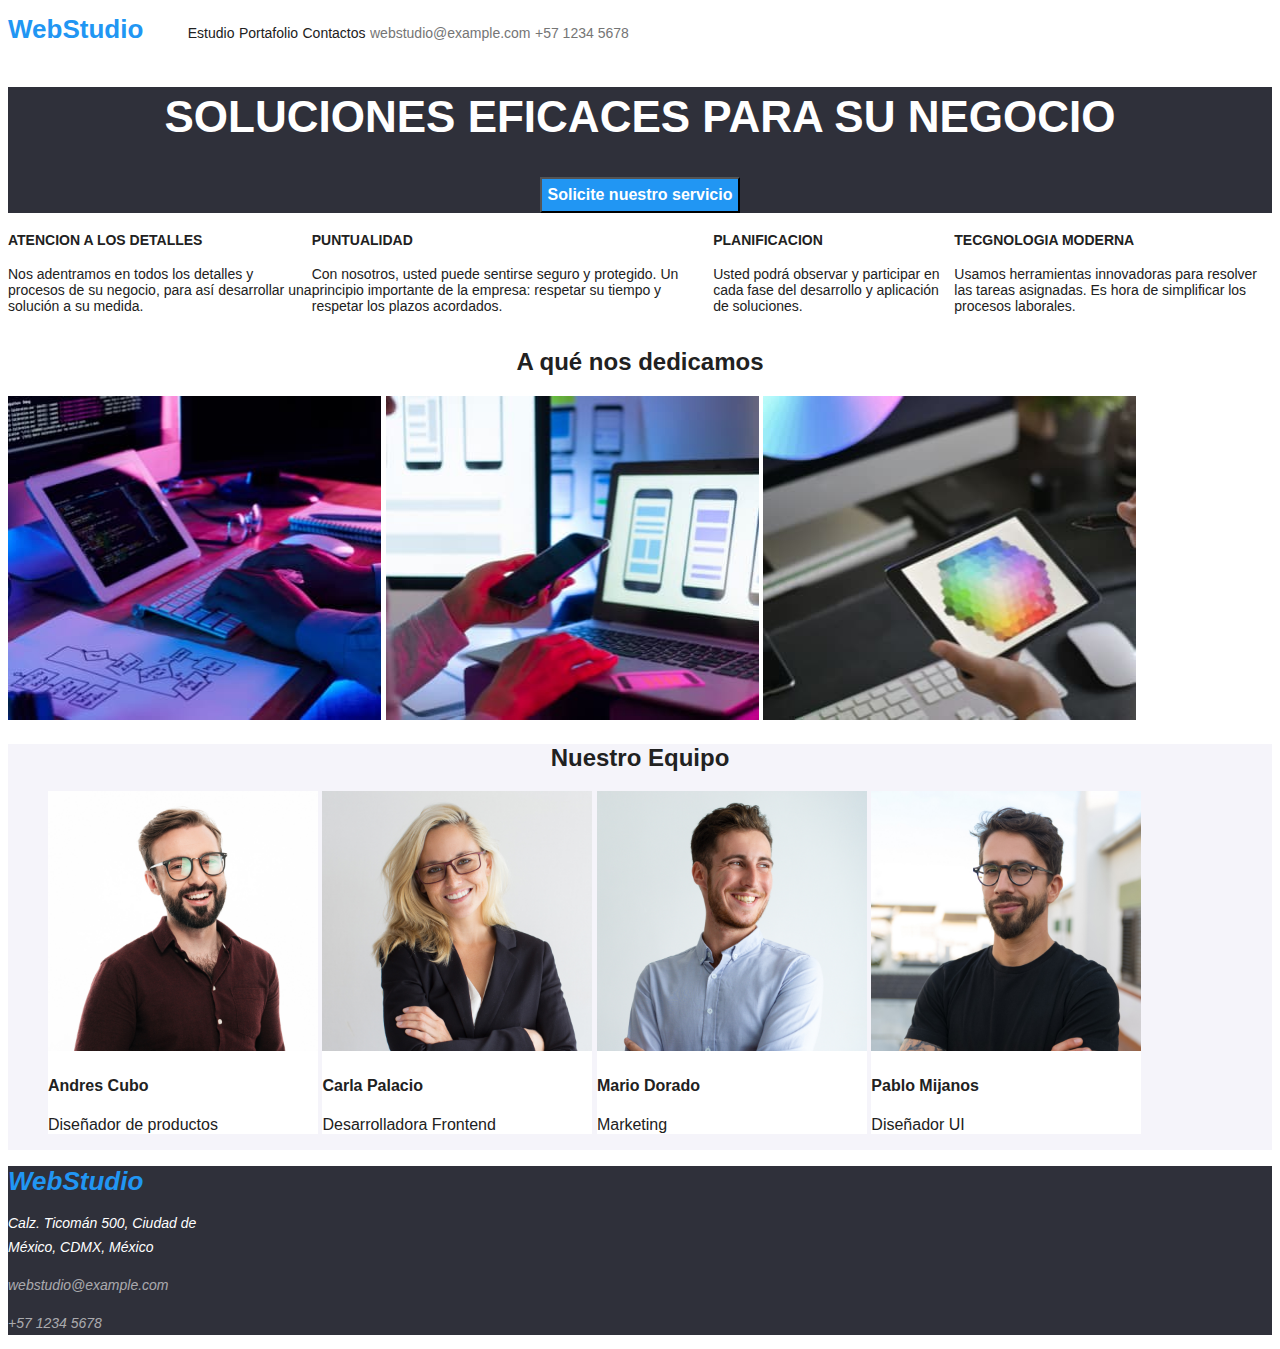
<file: index.html>
<!DOCTYPE html>
<html lang="es">
<head>
    <meta charset="UTF-8">
    <meta http-equiv="X-UA-Compatible" content="Chrome">
    <meta name="viewport" content="width=device-width, initial-scale=1.0">
    <title>GoIt Markup hw 02</title>
    <link rel="stylesheet" href="css/styles.css"/>
    <link rel="preconnect" href="https://fonts.googleapis.com">
    <link rel="preconnect" href="https://fonts.gstatic.com" crossorigin>
    <link href="https://fonts.googleapis.com/css2?family=Raleway:wght@700&family=Roboto:wght@400;500;700;900&display=swap" alt="stylesheet">
</head>

<!-- Primer pagina del curso-->

<body>
    <header class="header">
        <a class="logo" href="#">WebStudio</a>

        <nav class="nav-container">
            <ul class="nav-bar">
                <li><a class="menu" href="/index.html">Estudio</a></li>
                <li><a class="menu" href="/portfolio.html">Portafolio</a></li>
                <li><a class="menu" href="Contactos">Contactos</a></li>

                <li><a class="contacts menu" id="enlaceMail" href="mailto:webstudio@example.com"> webstudio@example.com</a></li>
                <li><a class="contacts menu" id="enlaceTel" href="tel:+5712345678">+57 1234 5678</a></li>
            </ul>
        </nav>
        
    </header>

    <main >
    <section class="action-container">
            <h1 class="main-title">SOLUCIONES EFICACES PARA SU NEGOCIO</h1>
            <button id="boton" type="button">
                Solicite nuestro servicio
            </button>
    </section>
        
    <section id="services-container">
        <article class="servicios">
            <span class="services">
                <h4 class="title">ATENCION A LOS DETALLES</h4>
                <p class="contenido-serv"> Nos adentramos en todos los detalles y procesos de su negocio, 
                para así desarrollar una solución a su medida.     
                </p>
            </span>

            <span class="services">    
                <h4 class="title">PUNTUALIDAD</h4>
                <p class="contenido-serv"> Con nosotros, usted puede sentirse seguro y protegido. Un principio importante de la empresa: 
                    respetar su tiempo y respetar los plazos acordados.
                </p>
            </span>

            <span class="services">
                <h4 class="title">PLANIFICACION</h4>
                <p class="contenido-serv">Usted podrá observar y participar en cada fase del desarrollo y aplicación de soluciones.
                </p>
            </span>    

            <span class="services">
                <h4 class="title">TECGNOLOGIA MODERNA</h4>
                <p class="contenido-serv"> Usamos herramientas innovadoras para resolver las tareas asignadas. 
                    Es hora de simplificar los procesos laborales.
                </p>
            </span>

        </article>
    

        <span class="images-container">
            <h2 >A qué nos dedicamos</h2>
            <img src="/images/devps.jpg" 
                alt="desarrollador"
                width="373.16px"
                height="323.7px"/>
                
            <img src="/images/ui.jpg" alt="diseño ui"
                width="373.16px"
                height="323.7px"/>

            <img src="/images/design.jpg" alt="diseñador"
                width="373.16px"
                height="323.7px"/>
        </span>
    </section>

    <section class="meet-cards">
        <h2>Nuestro Equipo</h2>
        <ul class="cards">
            <li class="card">
                <div class="wrp-img">
                    <img class="card-image" 
                            src="/images/andrescubo.jpg" 
                            alt="Andres Cubo"
                            height="260px"
                            width="270px" />
                
                    <h4 class="card-title">Andres Cubo</h4>
                    <p class="card-description">Diseñador de productos</p>
                </div>
            </li>

            <li class="card">
                <div class="wrp-img">
                    <img class="card-image" 
                            src="/images/carlapalacios.jpg" 
                            alt="Carla Palacios"
                            height="260px"
                            width="270px"/>
                
                    <h4 class="card-title">Carla Palacio</h4>
                    <p class="card-description">Desarrolladora Frontend</p>
                </div>
            </li>

            <li class="card">
                <div class="wrp-img">
                    <img class="card-image" 
                            src="/images/mariodorado.jpg" 
                            alt="Mario Dorado"
                            height="260px"
                            width="270px"/>
            
                    <h4 class="card-title">Mario Dorado</h4>
                    <p class="card-description">Marketing</p>
                </div>
            </li>

            <li class="card">
                <div class="wrp-img">
                    <img class="card-image" 
                            src="/images/pablomijanos.jpg" 
                            alt="Pablo Mijanos"
                            height="260px"
                            width="270px" />
                
                    <h4 class="card-title">Pablo Mijanos</h4>
                    <p class="card-description">Diseñador UI</p>
                </div>    
            </li>
        </ul>
    </section>
    </main>

    <footer class="pie">
        <address class="fondo">
            <a class="logo foot" href="#">WebStudio</a>
            <p class="dir"> Calz. Ticomán 500, Ciudad de <br> México, CDMX, México</p>
            <p class="cont">webstudio@example.com</p>
            <p class="cont">+57 1234 5678</p>
        </address>
    </footer>

</body>
</html>
</file>
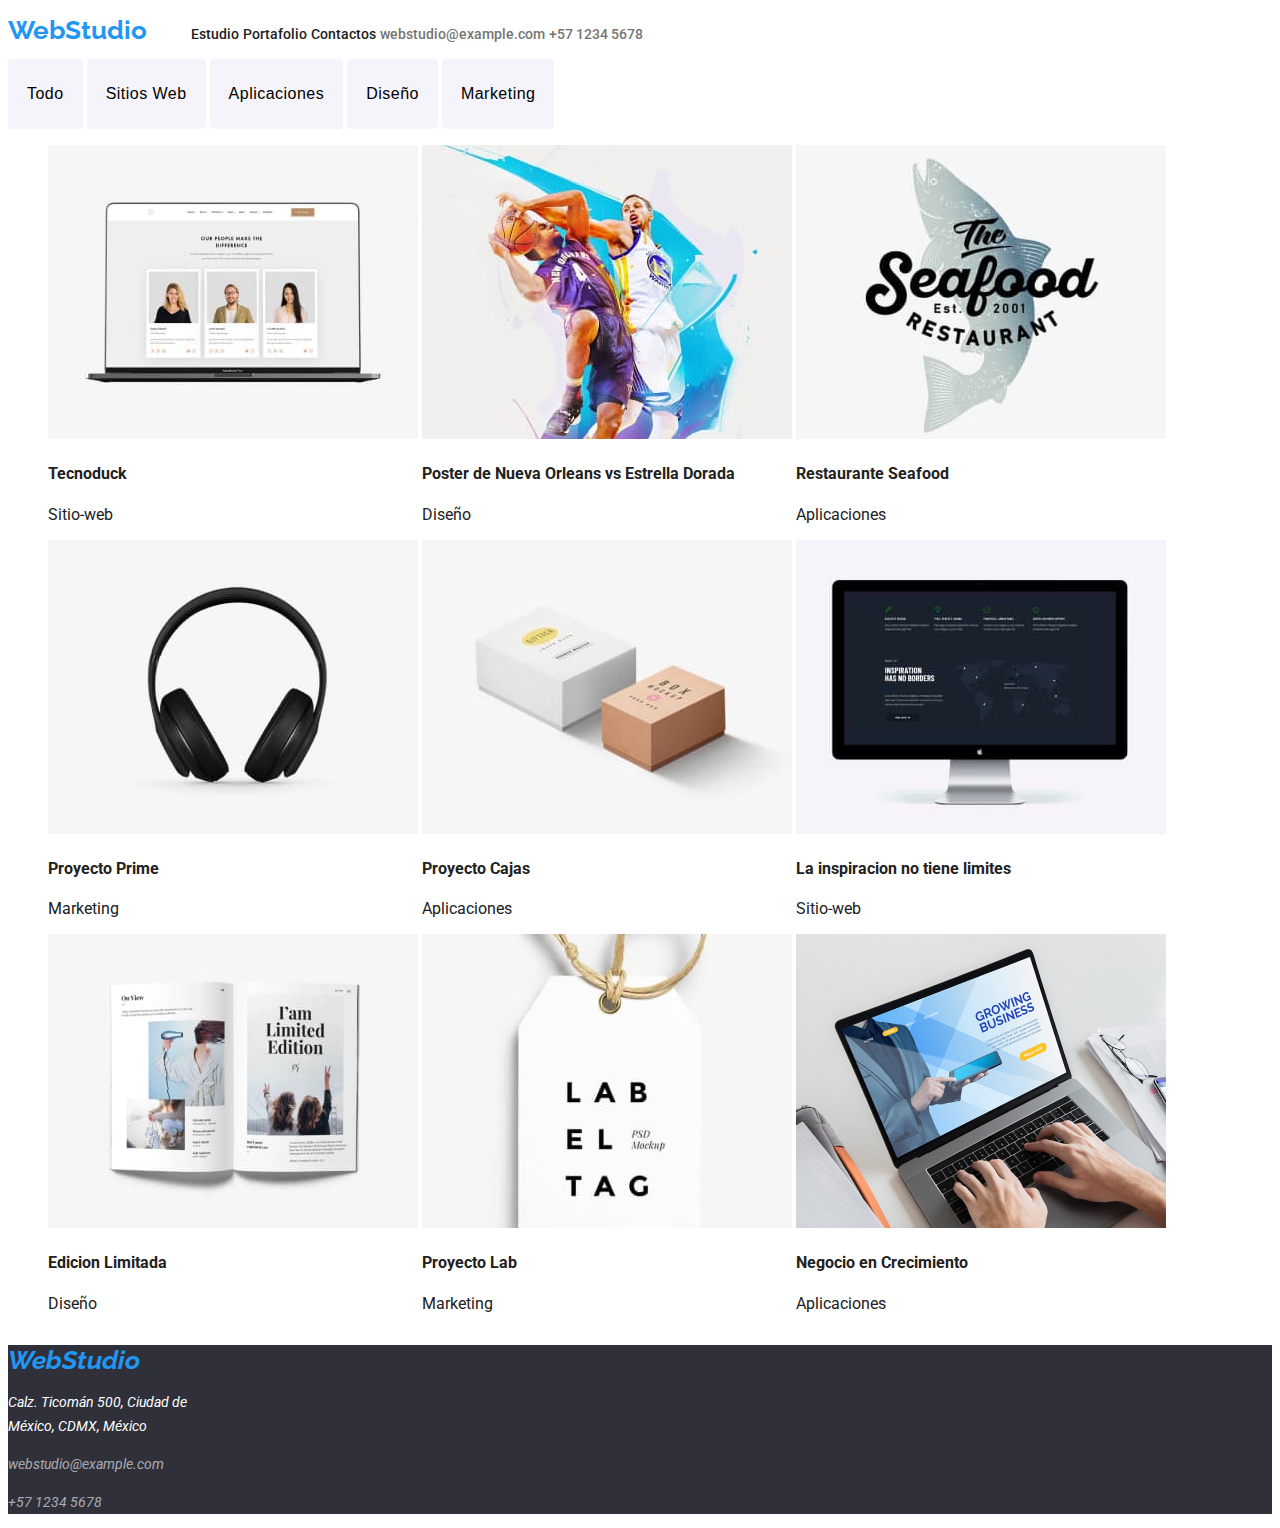
<file: portafolio.html>
<!DOCTYPE html>
<html lang="en">
    <head>
        <meta charset="UTF-8">
        <meta http-equiv="X-UA-Compatible" content="Chrome">
        <meta name="viewport" content="width=device-width, initial-scale=1.0">
        <title>GoI Markup hw 02</title>
        <link rel="stylesheet" href="css/styles.css"/>
        <link rel="preconnect" href="https://fonts.googleapis.com">
        <link rel="preconnect" href="https://fonts.gstatic.com" crossorigin>
        <link href="https://fonts.googleapis.com/css2?family=Raleway:wght@700&family=Roboto:wght@400;500;700;900&display=swap" rel="stylesheet">
    </head>
    
<body>
    <header class="header">
        <a class="logo" href="#">WebStudio</a>

        <nav class="nav-container">
            <ul class="nav-bar">
                <li><a class="menu" href="/index.html">Estudio</a></li>
                <li><a class="menu" href="/portafolio.html">Portafolio</a></li>
                <li><a class="menu" href="Contactos">Contactos</a></li>

                <li><a class="contacts menu" id="enlaceMail" href="mailto:webstudio@example.com"> webstudio@example.com</a></li>
                <li><a class="contacts menu" id="enlaceTel" href="tel:+5712345678">+57 1234 5678</a></li>
            </ul>
        </nav>
        
    </header>
<main>
    <section class="navigation-buttons">
        <span class="botones">
            <button class="nav-boton">
                <p>Todo</p>
            </button>
            <button class="nav-boton">
                <p>Sitios Web</p>
            </button>
            <button class="nav-boton">
                <p>Aplicaciones</p>
            </button>
            <button class="nav-boton">
                <p>Diseño</p>
            </button>
            <button class="nav-boton">
                <p>Marketing</p>
            </button>
        </span>
    </section>

    <section class="cards-container">
        <ul class="portafolio-cards">
            <li class="card">
                <img src="/images/tecnoduck.jpg" 
                        rel="tecnoduck"
                        width="370x" 
                        height="294x"/>
                <h4>Tecnoduck</h4>
                <p>Sitio-web</p>
            </li>
      
            <li class="card">
                <img src="/images/poster.jpg" 
                rel="Poster Nueva Orleans"
                width="370x" 
                height="294x"/>
                <h4>Poster de Nueva Orleans vs Estrella Dorada</h4>
                <p>Diseño</p>
            </li>
      
            <li class="card">
                <img src="/images/restaurante.jpg" 
                rel="Restaurante Seafood"
                width="370x" 
                height="294x"/>
                <h4>Restaurante Seafood</h4>
                <p>Aplicaciones</p>
            </li>
     
            <li class="card">   
                 <img src="/images/prime.jpg" 
                rel="Proyecto Prime"
                width="370x" 
                height="294x"/>
                <h4>Proyecto Prime</h4>
                <p>Marketing</p>
            </li>
    
            <li class="card">
                <img src="/images/cajas.jpg" 
                rel="Proyecto Cajas"
                width="370x" 
                height="294x"/>
                <h4>Proyecto Cajas</h4>
                <p>Aplicaciones</p>
            </li>
        
            <li class="card">
                <img src="/images/inspiracion.jpg" 
                rel="La inspiracion no tiene limites"
                width="370x" 
                height="294x"/>
                <h4>La inspiracion no tiene limites</h4>
                <p>Sitio-web</p>
            </li>
      
            <li class="card">
                <img src="/images/limitada.jpg" 
                rel="Edicion limitada"
                width="370x" 
                height="294x"/>
                <h4>Edicion Limitada</h4>
                <p>Diseño</p>
            </li>
     
            <li class="card">
                <img src="/images/lab.jpg" 
                rel="Proyecto Lab"
                width="370x" 
                height="294x"/>
                <h4>Proyecto Lab</h4>
                <p>Marketing</p>
            </li>
    
            <li class="card">
                <img src="/images/negocio.jpg" 
                rel="Negocio en crecimiento"
                width="370x" 
                height="294x"/>
                <h4>Negocio en Crecimiento</h4>
                <p>Aplicaciones</p>
            </li>
        </ul>
    </section>
</main>
 
<footer class="pie">
    <address class="fondo">
        <a class="logo foot" href="#">WebStudio</a>
        <p class="dir"> Calz. Ticomán 500, Ciudad de <br> México, CDMX, México</p>
        <p class="cont">webstudio@example.com</p>
        <p class="cont">+57 1234 5678</p>
    </address>
</footer>
</body>
</html>
</file>
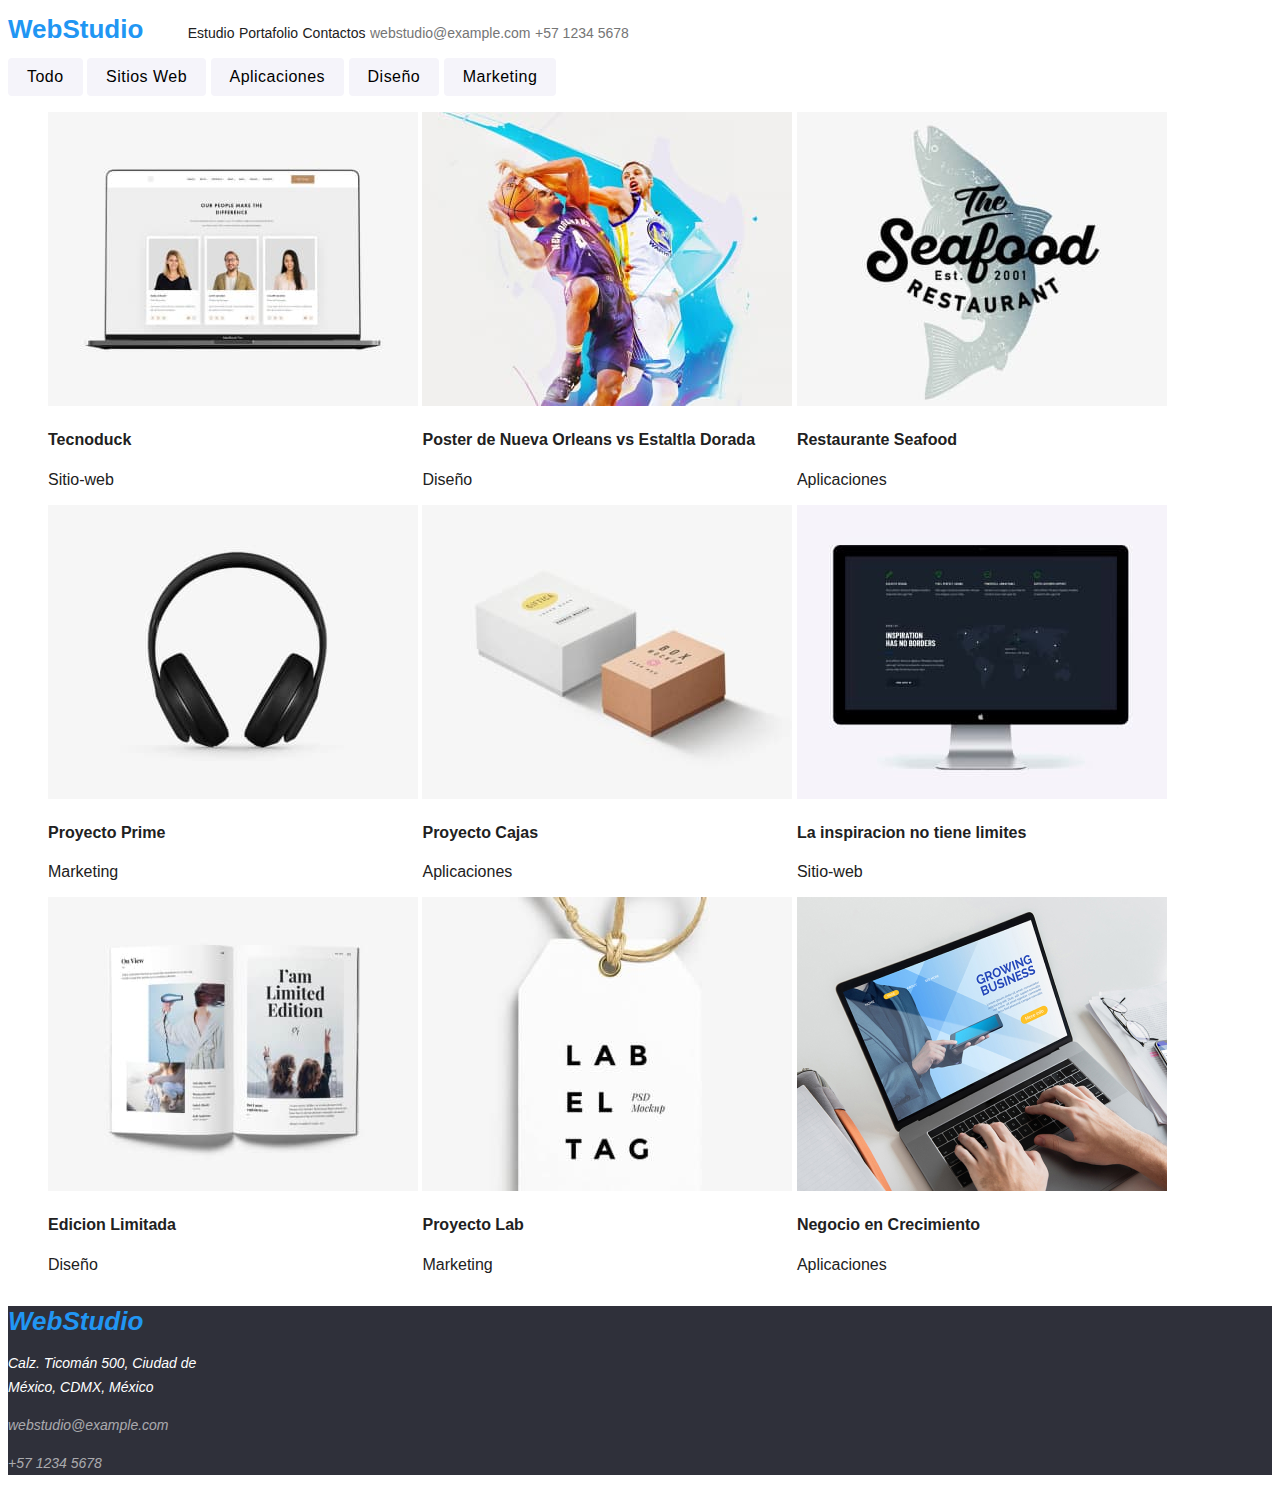
<file: portfolio.html>
<!DOCTYPE html>
<html lang="en">
    <head>
        <meta charset="UTF-8">
        <meta http-equiv="X-UA-Compatible" content="Chrome">
        <meta name="viewport" content="width=device-width, initial-scale=1.0">
        <title>GoI Markup hw 02</title>
        <link rel="stylesheet" href="css/styles.css"/>
        <link rel="preconnect" href="https://fonts.googleapis.com">
        <link rel="preconnect" href="https://fonts.gstatic.com" crossorigin>
        <link href="https://fonts.googleapis.com/css2?family=Raleway:wght@700&family=Roboto:wght@400;500;700;900&display=swap" alt="stylesheet">
    </head>
    
<body>
    <header class="header">
        <a class="logo" href="#">WebStudio</a>

        <nav class="nav-container">
            <ul class="nav-bar">
                <li><a class="menu" href="/index.html">Estudio</a></li>
                <li><a class="menu" href="/portafolio.html">Portafolio</a></li>
                <li><a class="menu" href="Contactos">Contactos</a></li>

                <li><a class="contacts menu" id="enlaceMail" href="mailto:webstudio@example.com"> webstudio@example.com</a></li>
                <li><a class="contacts menu" id="enlaceTel" href="tel:+5712345678">+57 1234 5678</a></li>
            </ul>
        </nav>
        
    </header>
<main>
    <section class="navigation-buttons">
        <span class="botones">
            <button class="nav-boton" type="button">
                Todo
            </button>
            <button class="nav-boton" type="button">
                Sitios Web
            </button>
            <button class="nav-boton" type="button">
                Aplicaciones
            </button>
            <button class="nav-boton" type="button">
                Diseño
            </button>
            <button class="nav-boton" type="button">
                Marketing
            </button>
        </span>
    </section>

    <section class="card-productss-container">
        <ul class="portafolio-card-productss">
            <li class="card-products">
                <img src="/images/tecnoduck.jpg" 
                        alt="tecnoduck"
                        width="370x" 
                        height="294x"/>
                <h4>Tecnoduck</h4>
                <p>Sitio-web</p>
            </li>
      
            <li class="card-products">
                <img src="/images/poster.jpg" 
                alt="Poster Nueva Orleans"
                width="370x" 
                height="294x"/>
                <h4>Poster de Nueva Orleans vs Estaltla Dorada</h4>
                <p>Diseño</p>
            </li>
      
            <li class="card-products">
                <img src="/images/restaurante.jpg" 
                alt="Restaurante Seafood"
                width="370x" 
                height="294x"/>
                <h4>Restaurante Seafood</h4>
                <p>Aplicaciones</p>
            </li>
     
            <li class="card-products">   
                 <img src="/images/prime.jpg" 
                alt="Proyecto Prime"
                width="370x" 
                height="294x"/>
                <h4>Proyecto Prime</h4>
                <p>Marketing</p>
            </li>
    
            <li class="card-products">
                <img src="/images/cajas.jpg" 
                alt="Proyecto Cajas"
                width="370x" 
                height="294x"/>
                <h4>Proyecto Cajas</h4>
                <p>Aplicaciones</p>
            </li>
        
            <li class="card-products">
                <img src="/images/inspiracion.jpg" 
                alt="La inspiracion no tiene limites"
                width="370x" 
                height="294x"/>
                <h4>La inspiracion no tiene limites</h4>
                <p>Sitio-web</p>
            </li>
      
            <li class="card-products">
                <img src="/images/limitada.jpg" 
                alt="Edicion limitada"
                width="370x" 
                height="294x"/>
                <h4>Edicion Limitada</h4>
                <p>Diseño</p>
            </li>
     
            <li class="card-products">
                <img src="/images/lab.jpg" 
                alt="Proyecto Lab"
                width="370x" 
                height="294x"/>
                <h4>Proyecto Lab</h4>
                <p>Marketing</p>
            </li>
    
            <li class="card-products">
                <img src="/images/negocio.jpg" 
                alt="Negocio en crecimiento"
                width="370x" 
                height="294x"/>
                <h4>Negocio en Crecimiento</h4>
                <p>Aplicaciones</p>
            </li>
        </ul>
    </section>
</main>
 
<footer class="pie">
    <address class="fondo">
        <a class="logo foot" href="#">WebStudio</a>
        <p class="dir"> Calz. Ticomán 500, Ciudad de <br> México, CDMX, México</p>
        <p class="cont">webstudio@example.com</p>
        <p class="cont">+57 1234 5678</p>
    </address>
</footer>
</body>
</html>
</file>
<file: css/styles.css>
/* definicion de variables */

:root{
    --blue: #2196F3;
    --black: #212121;
    --gray: #757575;
    --bg: #2F303A;
    --ft: rgba(255, 255, 255, 0.6);

}

/* Fuente del texto */
body{
    font-family: 'Roboto', sans-serif;
    color: var(--black)
}

/* Barra de navegacion */

header{
    background: #FFF;
}

.logo{
    font-family: 'Raleway', sans-serif;
    color: var(--blue);
    font-weight: 700;
    font-size: 26px;
    text-decoration: none;
    line-height: 31px;
}

nav{
    display: inline-block;
}

li{
    display: inline-block;
    list-style: none;
}

.menu {
    color: var(--black);
    text-decoration: none;
    font-weight: 500;
    font-size: 14px;
    line-height: 16px;
    
}

.menu:hover, .menu:focus {
    color: var(--blue);
}

.contacts{
    color: var(--gray);
}

/* Contenedor call to action */

.action-container{
    background: var(--bg);
    color: #fff;
    text-align: center;
}

.main-title{
    line-height: 60px;
    font-weight: 900;
    font-size: 44px;
}

#boton{
    background-color: var(--blue);
    color: #fff;
    font-weight: 700;
    font-size: 16px;
    line-height: 30px;
    cursor: pointer;

}

/* Nuestros servicios */
.title{
    font-weight: 700;
    font-size: 14px;
}

.servicios{
    display: flex;
}

.contenido-serv{
    font-weight: 400;
    font-size: 14px;
}
/* A que nos dedicamos */


/* titutlos */
h2 {
    text-align: center;
}


/* Tarjetas de presentación */
.meet-cards{
    background: #F5F4FA;
}

.wrp-img{
    background: #fff;
}


/* Pide de página */
.pie{
    background: var(--bg);
    font-style: normal;
    font-family: 'Roboto', sans-serif;
    font-size: 14px;
    line-height: 24px;
    font-weight: 400; 
}

.cont{
    color: var(--ft);  
}

.dir{
    color: #fff;
}

/* Portaflio styles */

.nav-boton {
    padding: 6px 19px;
    border-radius: 4px;
    border: 1px;
    
    background: #F5F4FA;

    font-size: 16px;
    font-weight: 500;
    line-height: 26px;
    letter-spacing: 0.03em;
    text-align: center;

}
.nav-boton:hover, .nav-boton:focus {
    cursor: pointer;
    background-color: var(--blue);
  }

.card-products:hover{
    cursor: pointer;
}
</file>
